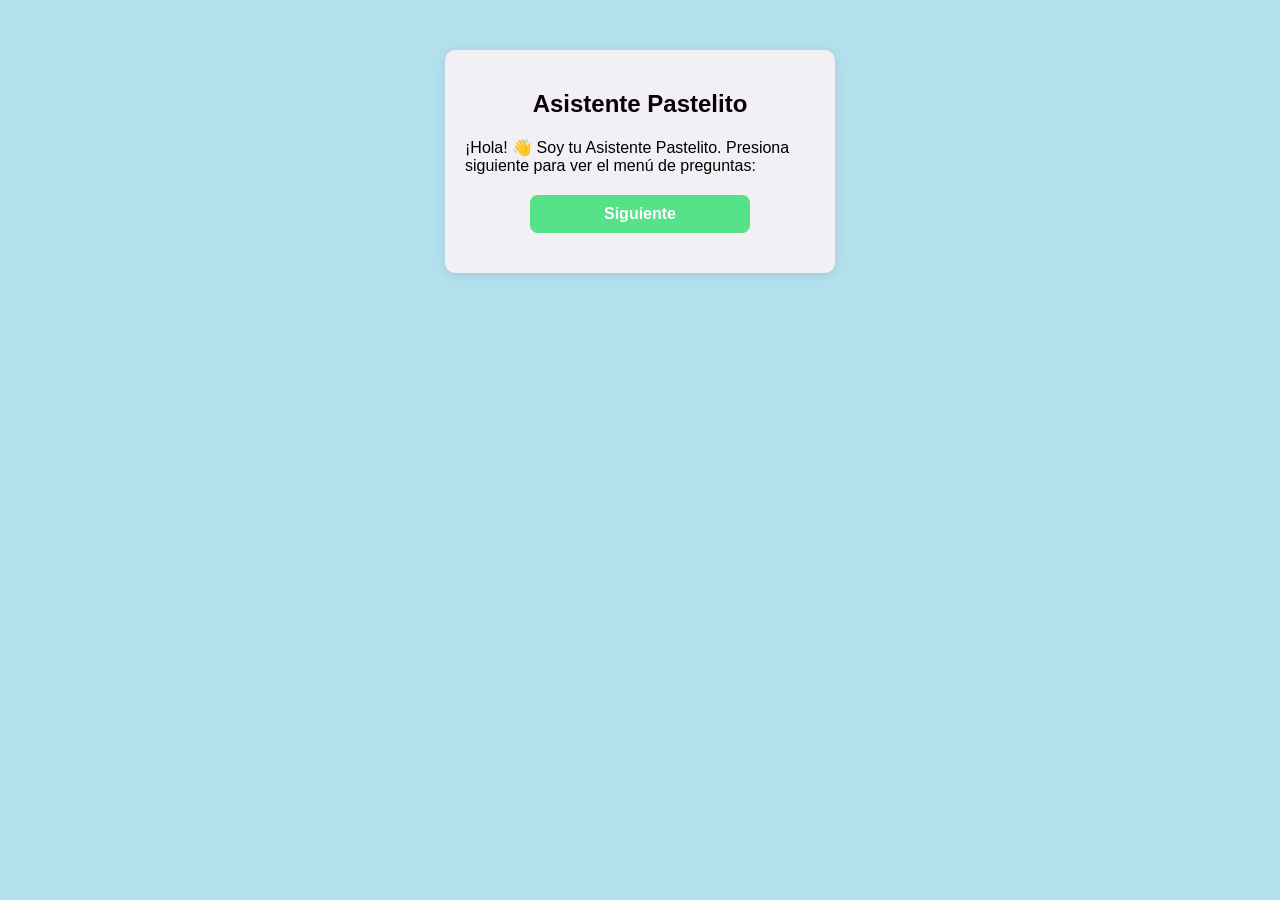
<file: chat bot de servicio.html>
<!DOCTYPE html>
<html lang="es">
<head>
  <meta charset="UTF-8">
  <title>Asistente Pastelito</title>
  <style>
    body { font-family: Arial, sans-serif; background: #b4e0ee; }
    #chatbot-container {
      width: 350px;
      margin: 50px auto;
      background: #f2f0f4; /* tu fondo blanco */
      border-radius: 10px;
      box-shadow: 0 2px 10px rgba(0,0,0,0.1);
      padding: 20px;
    }
    #faq-list { list-style: none; padding: 0; display: none;  }
    #faq-list li {
      margin: 10px 0;
      padding: 10px;
      background: #e3dbee;
      border-radius: 5px;
      cursor: pointer;
      transition: background 0.2s;
    }
    #faq-list li:hover { background: #eab6d8; }
    #answer {
      margin-top: 20px;
      padding: 15px;
      background: #9dd1de;
      border-radius: 5px;
      min-height: 40px;
      display: none;
    }
    #next-btn {
      display: block;
      text-align: center;
      background-color: #57e189;
      color: #fff;
      padding: 10px;
      border-radius: 8px;
      text-decoration: none;
      margin: 20px auto;
      font-weight: bold;
      cursor: pointer;
      width: 100%;
      max-width: 200px;
      transition: background 0.3s;
    }
    #next-btn:hover { background-color: #29c768; }

    #whatsapp-btn {
      display: none; /* oculto al inicio */;
      text-align: center;
      background-color: #57e189;
      color: #fff;
      padding: 10px;
      border-radius: 8px;
      text-decoration: none;
      margin: 15px auto 0 auto;
      font-weight: bold;
      transition: background 0.3s;
      width: 100%;
      max-width: 200px;
    }
    #whatsapp-btn:hover { background-color: #29c768; }

    h2 { text-align: center; color: #080107; }
  </style>
</head>
<body>
  <div id="chatbot-container">
    <h2>Asistente Pastelito</h2>

    <!-- Mensaje de presentación -->
    <div id="greeting">
      ¡Hola! 👋 Soy tu Asistente Pastelito. Presiona siguiente para ver el menú de preguntas:
    </div>

    <!-- Botón Siguiente -->
    <div id="next-btn">Siguiente</div>

    <!-- Lista de preguntas -->
    <ul id="faq-list"></ul>

    <!-- Respuesta -->
    <div id="answer"></div>

    <!-- Botón Whatsapp (inicalmente oculto) -->
    <a id="whatsapp-btn" href="https://wa.me/51938951774" target="_blank">
      💬 Escríbenos por WhatsApp
    </a>
  </div>

  <script>
  document.addEventListener('DOMContentLoaded', async function() {
    const faqList = document.getElementById('faq-list');
    const answerDiv = document.getElementById('answer');
    const nextBtn = document.getElementById('next-btn');
    const whatsappBtn = document.getElementById('whatsapp-btn');
    const greetingDiv = document.getElementById('greeting');

    // Validación inicial de elementos DOM
    if (!faqList || !answerDiv || !nextBtn || !whatsappBtn || !greetingDiv) {
      console.error("Elementos del DOM del chatbot FAQ no encontrados. Asegúrate de que el HTML esté cargado y los IDs coincidan.");
      return; // Salir si los elementos esenciales no existen
    }

    let productosDisponibles = [];
    let respuestaProductos = "Ofrecemos una variedad de deliciosos postres. ¡Pregunta por nuestras promociones!"; // Valor por defecto

    try {
        if (typeof reposteriaDB !== 'undefined') { // Verificar que reposteriaDB esté disponible
            productosDisponibles = await reposteriaDB.obtenerProductos();
            console.log("Productos cargados de la DB:", productosDisponibles);
            
            // Construir la respuesta dinámica SÓLO si hay productos
            if (productosDisponibles.length > 0) {
                const listaNombresProductos = productosDisponibles.map(p => p.nombre).join(', ');
                respuestaProductos = `Ofrecemos: ${listaNombresProductos}. ¡Pregunta por nuestras promociones!`;
            } else {
                respuestaProductos = "Actualmente no tenemos productos registrados, pero pronto tendremos deliciosas novedades. ¡Mantente atento!";
            }
        } else {
            console.warn("reposteriaDB no está disponible. Usando respuesta estática para productos.");
            // Mantener el valor por defecto de respuestaProductos
        }
    } catch (error) {
        console.error("Error al obtener productos de la base de datos:", error);
        // Mantener el valor por defecto de respuestaProductos en caso de error
    }

    // Definición de FAQs
    const faqs = [
      { pregunta: "¿Qué tipos de postres ofrecen?", respuesta: respuestaProductos }, // Respuesta dinámica
      { pregunta: "¿Puedo elegir diferentes postres?", respuesta: "Por supuesto, tiene libre elección." },
      { pregunta: "¿Tienen opciones sin azúcar o sin gluten?", respuesta: "Sí, tenemos una buena variedad de postres sin azúcar y/o sin gluten." },
      { pregunta: "¿Hacen entregas a domicilio?", respuesta: "Sí, realizamos entregas a domicilio dentro de Lima con costo adicional según la zona." },
      { pregunta: "¿Qué métodos de pago aceptan?", respuesta: "Aceptamos Yape y Plin (ambos con adelanto del 50%)." },
      { pregunta: "¿Cuál es su horario de atención?", respuesta: "Lunes a sábado de 9:00 a.m. a 7:00 p.m." },
      { pregunta: "¿Atienden domingos o feriados?", respuesta: "Domingos y feriados solo entregas programadas." }
    ];

    // Al presionar Siguiente
    nextBtn.onclick = () => {
      // Ocultar saludo y botón "Siguiente"
      greetingDiv.style.display = 'none';
      nextBtn.style.display = 'none';

      // lista de preguntas y botón WhatsApp
      faqList.style.display = 'block';
      whatsappBtn.style.display = 'block';

      // Limpiar la lista
      faqList.innerHTML = ''; 

      // Elementos de preguntas
      faqs.forEach((faq) => {
        const li = document.createElement('li');
        li.textContent = faq.pregunta;
        li.onclick = () => {
          answerDiv.style.display = 'block';
          answerDiv.textContent = faq.respuesta;
        };
        faqList.appendChild(li);
      });
    };
  });
  </script>
</body>
</html>
</file>
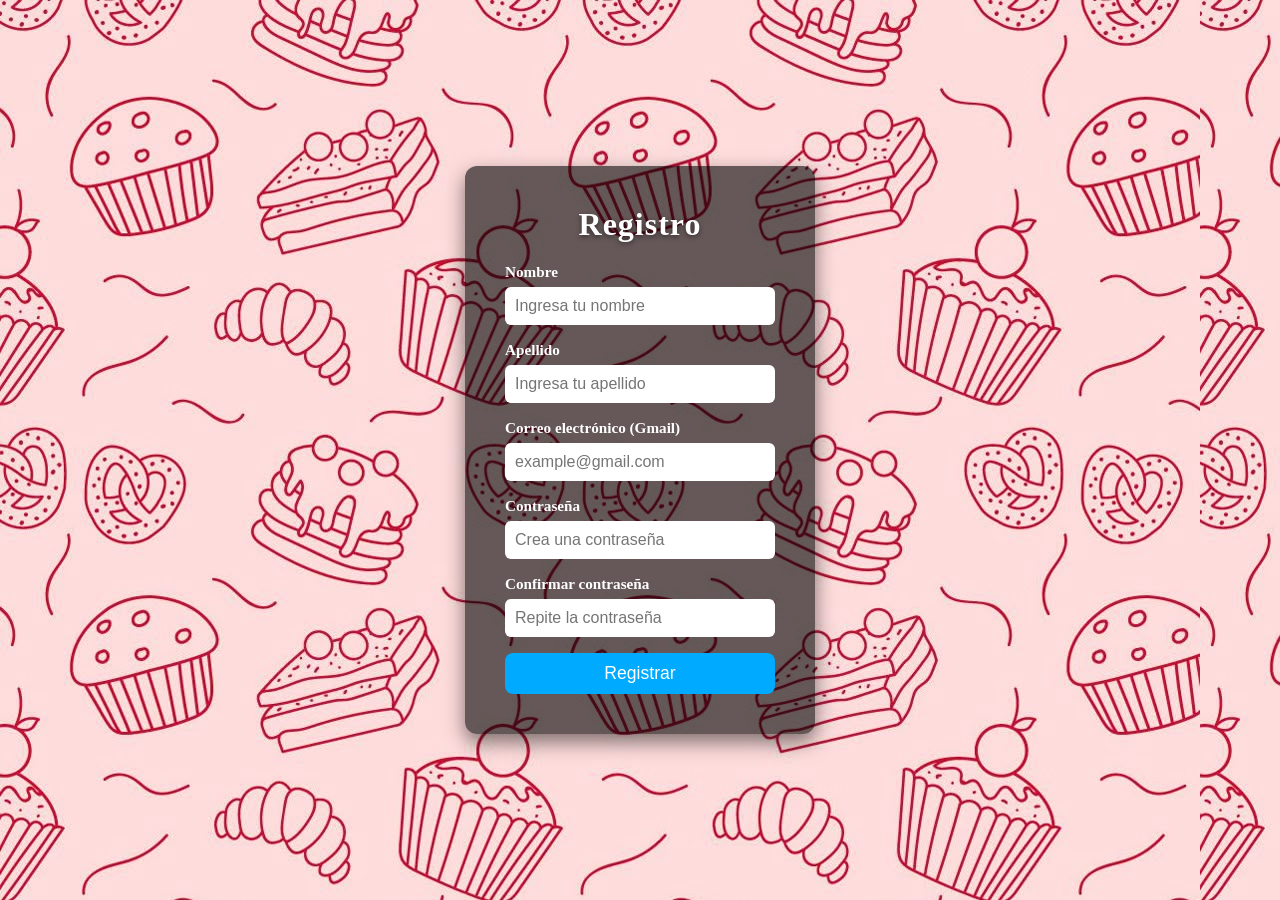
<file: registro.html>
<!DOCTYPE html>
<html lang="es">
<head>
  <meta charset="UTF-8">
  <meta name="viewport" content="width=device-width, initial-scale=1.0">
  <title>Registro de Usuario</title>
  <link rel="stylesheet" href="styles.css">
</head>
<body>
  <section id="registro">
    <div class="form-container">
      <h1>Registro</h1>

      <form action="#" method="post">
        <label for="nombre">Nombre</label>
        <input type="text" id="nombre" name="nombre" placeholder="Ingresa tu nombre" required>

        <label for="apellido">Apellido</label>
        <input type="text" id="apellido" name="apellido" placeholder="Ingresa tu apellido" required>

        <label for="correo">Correo electrónico (Gmail)</label>
        <input type="email" id="correo" name="correo" placeholder="example@gmail.com" required>

        <label for="password">Contraseña</label>
        <input type="password" id="password" name="password" placeholder="Crea una contraseña" required>

        <label for="confirmar">Confirmar contraseña</label>
        <input type="password" id="confirmar" name="confirmar" placeholder="Repite la contraseña" required>

        <button type="submit" class="btn-registrar">Registrar</button>
      </form>
    </div>
  </section>
</body>
</html>
</file>
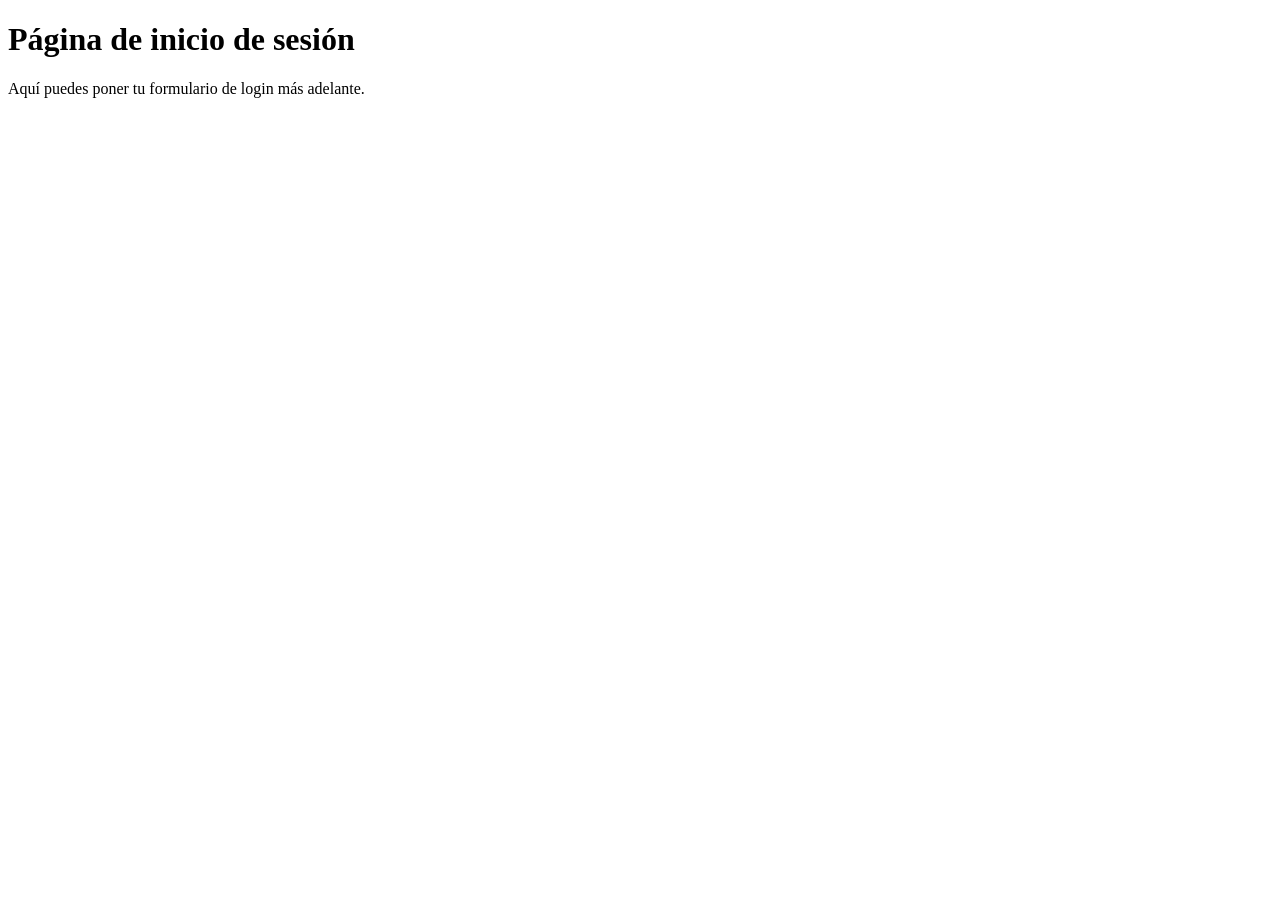
<file: somos.html>
<!DOCTYPE html>
<html lang="en">
<head>
    <meta charset="UTF-8">
    <meta name="viewport" content="width=device-width, initial-scale=1.0">
    <title>Iniciar Sesión</title>
</head>
<body>
    <h1>Página de inicio de sesión</h1>
    <p>Aquí puedes poner tu formulario de login más adelante.</p>
</body>
</html>
</file>
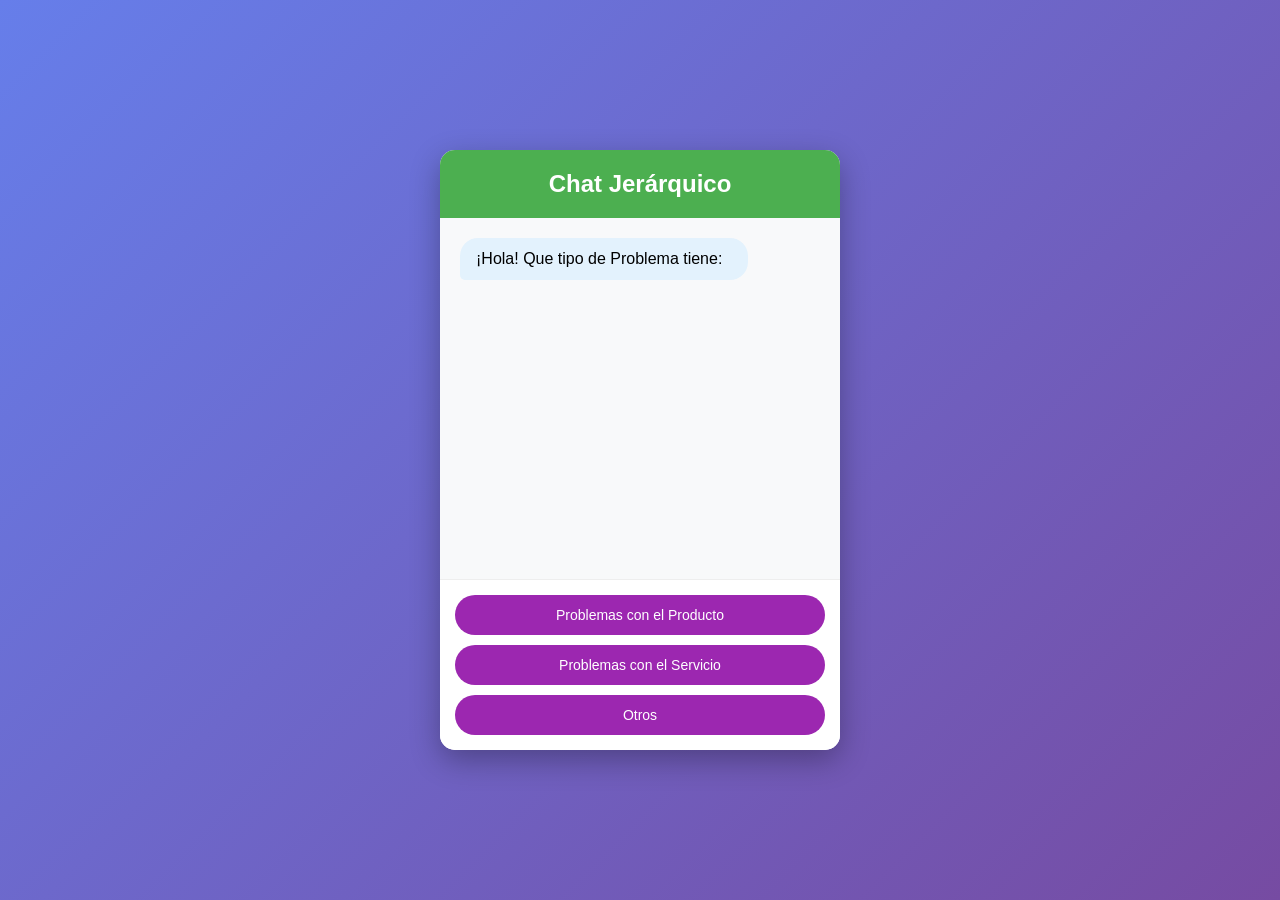
<file: Version Local.html>
<!DOCTYPE html>
<html lang="es">
<head>
    <meta charset="UTF-8">
    <meta name="viewport" content="width=device-width, initial-scale=1.0">
    <title>Chat con Estructura Jerárquica</title>
    <style>
        * {
            margin: 0;
            padding: 0;
            box-sizing: border-box;
        }

        body {
            font-family: 'Segoe UI', Tahoma, Geneva, Verdana, sans-serif;
            background: linear-gradient(135deg, #667eea 0%, #764ba2 100%);
            height: 100vh;
            display: flex;
            justify-content: center;
            align-items: center;
        }

        .chat-container {
            width: 400px;
            height: 600px;
            background: white;
            border-radius: 15px;
            box-shadow: 0 10px 30px rgba(0, 0, 0, 0.3);
            display: flex;
            flex-direction: column;
            overflow: hidden;
        }

        .chat-header {
            background: #4CAF50;
            color: white;
            padding: 20px;
            text-align: center;
        }

        .chat-messages {
            flex: 1;
            padding: 20px;
            overflow-y: auto;
            background: #f8f9fa;
        }

        .message {
            margin-bottom: 15px;
            padding: 12px 16px;
            border-radius: 18px;
            max-width: 80%;
            word-wrap: break-word;
        }

        .bot-message {
            background: #e3f2fd;
            align-self: flex-start;
            border-bottom-left-radius: 5px;
        }

        .user-message {
            background: #4CAF50;
            color: white;
            align-self: flex-end;
            margin-left: auto;
            border-bottom-right-radius: 5px;
        }

        .options-container {
            padding: 15px;
            background: white;
            border-top: 1px solid #eee;
            display: flex;
            flex-direction: column;
            gap: 10px;
        }

        button {
            padding: 12px 20px;
            border: none;
            border-radius: 25px;
            font-size: 14px;
            cursor: pointer;
            transition: all 0.3s ease;
            font-weight: 500;
        }

        .level-1 { background: #2196F3; color: white; }
        .level-2 { background: #9C27B0; color: white; }
        .level-3 { background: #FF9800; color: white; }
        .action-btn { background: #4CAF50; color: white; }
        .help-btn { background: #f44336; color: white; }

        button:hover {
            opacity: 0.9;
            transform: translateY(-2px);
        }

        .hidden {
            display: none;
        }
    </style>
</head>
<body>
    <div class="chat-container">
        <div class="chat-header">
            <h2>Chat Jerárquico</h2>
        </div>

        <div class="chat-messages" id="chat-messages">
            <!-- Los mensajes aparecerán aquí -->
        </div>

        <div class="options-container" id="options-container">
            <!-- Las opciones aparecerán aquí -->
        </div>
    </div>

    <script>
        // ESTRUCTURA JERÁRQUICA FÁCIL DE EXPANDIR
        const menuEstructura = {
            // NIVEL 1 - Opciones principales
            'inicio': {
                mensaje: '¡Hola! Que tipo de Problema tiene:',
                opciones: {
                    '1': { texto: 'Problemas con el Producto', nivel: 'Duda 1' },
                    '2': { texto: 'Problemas con el Servicio', nivel: 'Duda 2' },
                    '3': { texto: 'Otros', nivel: 'Duda 3' }
                }
            },

            // NIVEL 2 - Sub-opciones
            'Duda 1': {
                mensaje: 'Cual es el Problema con su producto:',
                opciones: {
                    '1': { texto: 'Producto en mal estado', nivel: 'Duda 1 - 1' },
                    '2': { texto: 'Producto incorrecto', nivel: 'Duda 1 - 2' },
                    '3': { texto: 'Caja vacia', nivel: 'Duda 1 - 3' }
                }
            },

            'Duda 2': {
                mensaje: 'Cual es el Problema con la pagina o delivery:',
                opciones: {
                    '1': { texto: 'No llego el producto', nivel: 'Duda 2 - 1' },
                    '2': { texto: 'Mala atencion por llamada', nivel: 'Duda 2 - 2' },
                    '3': { texto: 'La pagina no Carga', nivel: 'Duda 2 - 3' }
                }
            },

            'Duda 3': {
                mensaje: 'Cua es el Problema usuario:',
                opciones: {
                    '1': { texto: 'Problemas con el metodo de pago', nivel: 'Duda 3 - 1' },
                    '2': { texto: 'Rechazo de pedido', nivel: 'Duda 3 - 2' },
                    '3': { texto: 'Problemas con la cuenta', nivel: 'Duda 3 - 3' }
                }
            },

            // NIVEL 3 - Sub-sub-opciones
            'Duda 1 - 1': {
                mensaje: 'Realmente losentimos por su mala experiencia, le daremos un rembolso del producto y un cupon de descuento, los cambios los vera reflejado en su cuenta la proxima vez que inicie sesion',
                opciones: {}
            },

            'Duda 1 - 2': {
                mensaje: 'Lamentamos los incovenientes respecto al producto enviado, se creara un ticket para la revision de su pedido',
                opciones: {}
            },

            'Duda 1 - 3': {
                mensaje: 'Identifico que el problema que tiene es que su pedido llego vacio, haremos la investigacion correspondiente y se le rembolsara el dinero de 2 a 5 dias despues de verificarla la veracidad de los hechos',
                opciones: {}
            },

            'Duda 2 - 1': {
                mensaje: 'Si el pedido no a llego, puede ser que aun en preparacion, en todo caso sugerimos esperar hasta que se actualize el estado de su pedido, caso contrario se realizara el seguimiento correspondiente',
                opciones: {}
            },

            'Duda 2 - 2': {
                mensaje: 'Lamentamos profundamente los incovenientes causado por nuestro personal de atencion al cliente, ingrese el codigo de la persona que lo atendio o la fecha/momento exacto en la que ocurrio este incidente',
                opciones: {}
            },

            'Duda 2 - 3': {
                mensaje: 'Actualmente estamos presentando inconvenientes con el trafico de red y puede llegar a demorar entre 5 a 15 min en volver la conexion, le invitamos a esperar viendo las ofertas de nuestro catalogo en nuestra fanpage en X y Facebook para recibir actualizaciones del estado del problema asi como conocer la nuevas promociones',
                opciones: {}
            },

            'Duda 3 - 1': {
                mensaje: 'lamentamos que tenga inconvenientes con el metodo de pago, le informamos que resolveremos el problema lo mas rapido posible, en caso de haberse efectuado el descuento en su cuenta, solicita un ticket de atencion para profundizar en su caso',
                opciones: {}
            },

            'Duda 3 - 2': {
                mensaje: 'Si su pedido a sido rechazado puede deverse a varios factores pero en caso de ser la primera vez que le sucede la invitamos a solicitar un ticket para contactarse con un asesor que le ayudara en el proceso de atencion a su cuenta',
                opciones: {}
            },

            'Duda 3 - 3': {
                mensaje: 'Si usted a tenido inconvenientes con inciar sesion en mas de 1 dispositivo a la vez es probable que no le permita realizar todas funciones que posee nuestra pagina, cierre las pestañas  procesos en otros navegadores para solucionar el problema',
                opciones: {}
            }
        };

        let nivelActual = 'inicio';
        let historialNiveles = [];

        // Inicializar el chat
        document.addEventListener('DOMContentLoaded', function() {
            iniciarChat();
        });

        function iniciarChat() {
            document.getElementById('chat-messages').innerHTML = '';
            nivelActual = 'inicio';
            historialNiveles = [];
            mostrarNivel('inicio');
        }

        function mostrarNivel(nivel) {
            const nivelData = menuEstructura[nivel];
            if (!nivelData) return;

            // Agregar mensaje del bot
            agregarMensaje('bot', nivelData.mensaje);

            const optionsContainer = document.getElementById('options-container');
            let opcionesHTML = '';

            // Mostrar opciones del nivel actual
            Object.entries(nivelData.opciones).forEach(([key, opcion]) => {
                const claseNivel = `level-${obtenerNumeroNivel(nivel) + 1}`;
                opcionesHTML += `
                    <button class="${claseNivel}" onclick="navegar('${opcion.nivel}')">
                        ${opcion.texto}
                    </button>
                `;
            });

            // Si NO hay más opciones (nivel final), mostrar acciones
            if (Object.keys(nivelData.opciones).length === 0) {
                opcionesHTML += `
                    <button class="action-btn" onclick="volverAlInicio()">
                        Volver al Inicio
                    </button>
                    <button class="help-btn" onclick="solicitarAyuda()">
                        Solicitar Ayuda
                    </button>
                `;
            } else {
                // Si hay opciones, mostrar navegación
                if (historialNiveles.length > 0) {
                    opcionesHTML += `
                        <button class="action-btn" onclick="volverAtras()">
                            Volver Atrás
                        </button>
                    `;
                }
            }

            optionsContainer.innerHTML = opcionesHTML;
            optionsContainer.classList.remove('hidden');
        }

        function navegar(siguienteNivel) {
            // Guardar nivel actual en historial
            historialNiveles.push(nivelActual);

            // Navegar al siguiente nivel
            nivelActual = siguienteNivel;
            document.getElementById('options-container').classList.add('hidden');

            setTimeout(() => {
                mostrarNivel(nivelActual);
            }, 500);
        }

        function volverAtras() {
            if (historialNiveles.length > 0) {
                nivelActual = historialNiveles.pop();
                document.getElementById('options-container').classList.add('hidden');

                setTimeout(() => {
                    mostrarNivel(nivelActual);
                }, 500);
            }
        }

        function volverAlInicio() {
            agregarMensaje('user', "Volviendo al menú principal...");
            setTimeout(() => {
                iniciarChat();
            }, 800);
        }

        function solicitarAyuda() {
            const email = "soporte@empresa.com";
            document.getElementById('options-container').classList.add('hidden');
            agregarMensaje('user', "Necesito ayuda adicional");

            setTimeout(() => {
                agregarMensaje('bot', `📧 Para asistencia personalizada, contacta a: ${email}`);
                agregarMensaje('bot', "Redirigiendo al menú principal...");

                setTimeout(() => {
                    iniciarChat();
                }, 2000);
            }, 1000);
        }

        function obtenerNumeroNivel(nivel) {
            // Determinar el número de nivel basado en la estructura
            if (nivel === 'inicio') return 1;
            if (['Duda 1', 'Duda 2', 'Duda 3'].includes(nivel)) return 2;
            return 3; // Todos los demás son nivel 3
        }

        function agregarMensaje(tipo, texto) {
            const chatMessages = document.getElementById('chat-messages');
            const messageDiv = document.createElement('div');
            messageDiv.className = `message ${tipo}-message`;
            messageDiv.textContent = texto;

            chatMessages.appendChild(messageDiv);
            chatMessages.scrollTop = chatMessages.scrollHeight;
        }

        // FUNCIÓN PARA AÑADIR MÁS NIVELES FÁCILMENTE
        function agregarNuevaOpcion(rutaPadre, clave, texto, nuevoNivel) {
            // Ejemplo de uso: agregarNuevaOpcion('servicios', '4', '🎨 Diseño UX', 'diseno-ux')
            if (menuEstructura[rutaPadre]) {
                menuEstructura[rutaPadre].opciones[clave] = {
                    texto: texto,
                    nivel: nuevoNivel
                };

                // Crear el nuevo nivel si no existe
                if (!menuEstructura[nuevoNivel]) {
                    menuEstructura[nuevoNivel] = {
                        mensaje: `${texto} - Nuevo nivel`,
                        opciones: {} // Vacío = nivel final, o añadir más opciones aquí
                    };
                }
            }
        }
    </script>
</body>
</html>
</file>
<file: styles.css>
/* --- RESET --- */
* { margin: 0; padding: 0; box-sizing: border-box; }

html, body {
  height: 100%;
  scroll-behavior: smooth;
}

/* --- SECCIONES TIPO DIAPOSITIVA --- */
section {
  width: 100%;
  height: 100vh;
  display: flex;
  justify-content: center;
  align-items: center;
  background-size: cover;
  background-position: center;
  background-repeat: no-repeat;
  position: relative;
}

/* --- FONDOS --- */
#fondo1 { background-image: url('fondo1.png'); }
#fondo2 { background-image: url('fondo2.png'); }

/* --- MOSAICO SUPERIOR BARRA (2 REPETICIONES) --- */
#fondo1::before {
  content: "";
  position: absolute;
  top: -15px;
  left: 0;
  width: 100%;
  height: 90px;
  background-image: url('barra.png');
  background-repeat: repeat-x;
  background-size: 50% 100%;
  z-index: 2;
}

/* --- IMAGEN CENTRAL RECTANGULAR --- */
.imagen-centro {
  position: absolute;
  top: 50%;
  left: 50%;
  transform: translate(-50%, -40%);
  width: 60%;
  aspect-ratio: 16 / 9;
  background-image: url('fondo_centro.png');
  background-repeat: repeat;
  background-size: contain;
  background-position: center;
  z-index: 2;
}

/* --- BOTONES DE IMAGEN (ESQUINA SUPERIOR DERECHA) --- */
.botones-superior {
  position: absolute;
  top: 90px; /* justo debajo de la barra */
  right: 30px;
  display: flex;
  gap: 10px;
  z-index: 3;
}

.boton {
  height: 60px;
  width: auto;
  cursor: pointer;
  user-select: none;
  transition: transform 0.15s ease-in-out;
  display: block;
}

/* Efecto leve al pasar el mouse (opcional) */
.boton:hover {
  transform: scale(1.05);
}

/* --- TEXTO --- */
h1 {
  font-size: 3rem;
  color: white;
  text-shadow: 0 2px 5px rgba(0,0,0,0.5);
  z-index: 3;
}

/* --- SECCIÓN DE REGISTRO --- */
#registro {
  width: 100%;
  height: 100vh;
  display: flex;
  justify-content: center;
  align-items: center;
  background-image: url('fondo_registro.png'); /* o '../img/fondo_registro.png' si usas carpeta img */
  background-repeat: repeat;     /* mosaico horizontal y vertical */
  background-size: auto;         /* no estira la imagen */
  background-position: top left; /* empieza desde la esquina superior izquierda */
  position: relative;
}

/* --- CONTENEDOR DEL FORMULARIO --- */
.form-container {
  background-color: rgba(0, 0, 0, 0.6);
  padding: 40px;
  border-radius: 12px;
  color: #fff;
  width: 350px;
  box-shadow: 0 8px 20px rgba(0,0,0,0.5);
  z-index: 3;
}

.form-container h1 {
  text-align: center;
  margin-bottom: 20px;
  font-size: 2rem;
  letter-spacing: 1px;
}

/* --- CAMPOS DE ENTRADA --- */
.form-container label {
  display: block;
  margin-bottom: 6px;
  font-weight: bold;
  font-size: 0.95rem;
}

.form-container input {
  width: 100%;
  padding: 10px;
  margin-bottom: 16px;
  border: none;
  border-radius: 6px;
  font-size: 1rem;
  outline: none;
}

/* --- BOTÓN --- */
.btn-registrar {
  width: 100%;
  padding: 10px;
  background-color: #00aaff;
  color: white;
  font-size: 1.1rem;
  border: none;
  border-radius: 8px;
  cursor: pointer;
  transition: background-color 0.2s ease-in-out;
}

.btn-registrar:hover {
  background-color: #007acc;
}

/* ===== Segunda diapositiva con galería ===== */
#fondo2 {
  background-image: url('fondo2.png'); /* Fondo general */
  background-size: cover;
  background-position: center;
  padding: 60px 20px;
  display: flex;
  flex-direction: column;
  align-items: center;
  justify-content: center;
}

/* Contenedor de las tarjetas */
#fondo2 .galeria {
  display: flex;
  justify-content: center;
  gap: 30px;
  flex-wrap: wrap;
  background-color: rgba(255, 255, 255, 0.85);
  border-radius: 20px;
  padding: 20px 30px;
}

/* Cada tarjeta individual */
#fondo2 .tarjeta {
  background: white;
  border-radius: 15px;
  box-shadow: 0 4px 12px rgba(0,0,0,0.15);
  width: 260px;
  text-align: center;
  padding: 15px;
  transition: transform 0.3s ease;
}

#fondo2 .tarjeta:hover {
  transform: scale(1.05);
}

/* Imagen del pastel */
#fondo2 .tarjeta img {
  width: 100%;
  height: 180px;
  object-fit: cover;
  border-radius: 12px;
}

/* Texto dentro de la tarjeta */
#fondo2 .tarjeta h3 {
  color: #7a2e1f;
  margin-top: 10px;
}

#fondo2 .tarjeta p {
  font-size: 0.9rem;
  color: #444;
  margin: 10px 0 15px 0;
}

/* Botones ❤️ y 🛒 */
#fondo2 .botones {
  display: flex;
  justify-content: space-around;
}

#fondo2 .botones button {
  border: none;
  padding: 8px 12px;
  border-radius: 10px;
  cursor: pointer;
  font-size: 1rem;
  transition: 0.3s;
}

#fondo2 .botones .corazon:hover {
  background-color: #ffd6d6;
}

#fondo2 .botones .agregar {
  background-color: #ffb347;
  color: white;
}

#fondo2 .botones .agregar:hover {
  background-color: #ff9a00;
}
/* ===== Ajuste final para que las 6 imágenes salgan en 2 filas ===== */
#fondo2 .galeria {
  display: grid !important;
  grid-template-columns: repeat(3, 1fr); /* 3 imágenes por fila */
  gap: 30px;
  max-width: 900px;
  width: 100%;
  margin: 0 auto;
  background-color: rgba(255, 255, 255, 0.85);
  border-radius: 20px;
  padding: 20px 30px;
}

/* Cada tarjeta usa todo su espacio dentro de su columna */
#fondo2 .tarjeta { width: 100%; }

/* Adaptación para pantallas pequeñas */
@media (max-width: 900px) {
  #fondo2 .galeria { grid-template-columns: repeat(2, 1fr); }
}
@media (max-width: 560px) {
  #fondo2 .galeria { grid-template-columns: 1fr; }
}
</file>
